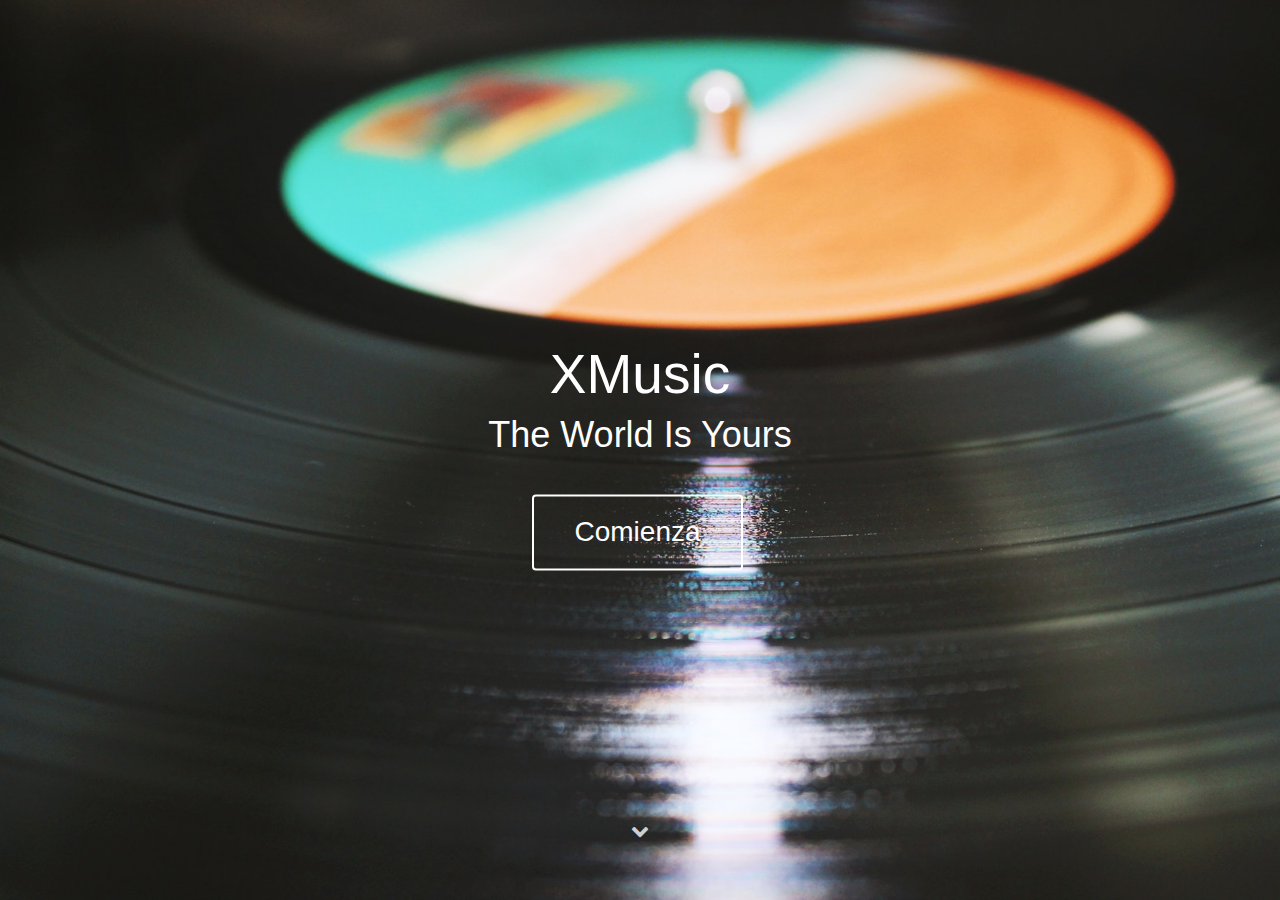
<file: index.html>
<!doctype html><html><head> <meta charset="utf-8"> <meta name="keywords" content=""> <meta name="description" content=""> <meta name="viewport" content="width=device-width, initial-scale=1, user-scalable=0"> <link rel="shortcut icon" type="image/png" href="favicon.png"> <link rel="stylesheet" type="text/css" href="./css/bootstrap.min.css"><link rel="stylesheet" type="text/css" href="style.css"><link rel="stylesheet" href="./css/animate.min.css"><link rel="stylesheet" href="./css/font-awesome.min.css"><link rel="stylesheet" href="./css/ionicons.min.css"> <script src="./js/jquery-2.1.0.min.js"></script><script src="./js/bootstrap.min.js"></script><script src="./js/blocs.min.js"></script> <title>Portada</title> <!-- Google Analytics --> <!-- Google Analytics END --> </head><body><!-- Main container --><div class="page-container"> <!-- bloc-1 --><div class="bloc bloc-fill-screen bg-pexels-photo-172105 bgc-white l-bloc" id="bloc-1"><div class="container fill-bloc-top-edge"><nav class="navbar row"><div class="navbar-header"><button id="nav-toggle" type="button" class="ui-navbar-toggle navbar-toggle" data-toggle="collapse" data-target=".navbar-1"><span class="sr-only">Toggle navigation</span><span class="icon-bar"></span><span class="icon-bar"></span><span class="icon-bar"></span></button></div><div class="collapse navbar-collapse navbar-1"><ul class="site-navigation nav navbar-nav pull-right"></ul></div></nav></div><div class="container"><div class="row"><div class="col-sm-12"><h1 class="text-center hero-bloc-text tc-white">XMusic</h1><h3 class="text-center mg-lg hero-bloc-text-sub tc-white">The World Is Yours</h3><div class="text-center"><a href="inicio.html" class="btn-wire btn btn-xl wire-btn-white">Comienza<br></a></div></div></div></div><div class="container fill-bloc-bottom-edge"><div class="row"><div class="col-sm-12"><a id="scroll-hero" class="blocs-hero-btn-dwn" href="#"><span class="fa fa-chevron-down"></span></a></div></div></div></div><!-- bloc-1 END --><!-- ScrollToTop Button --><a class="bloc-button btn btn-d scrollToTop" onclick="scrollToTarget('1')"><span class="fa fa-chevron-up"></span></a><!-- ScrollToTop Button END--></div><!-- Main container END --> </body></html>
</file>
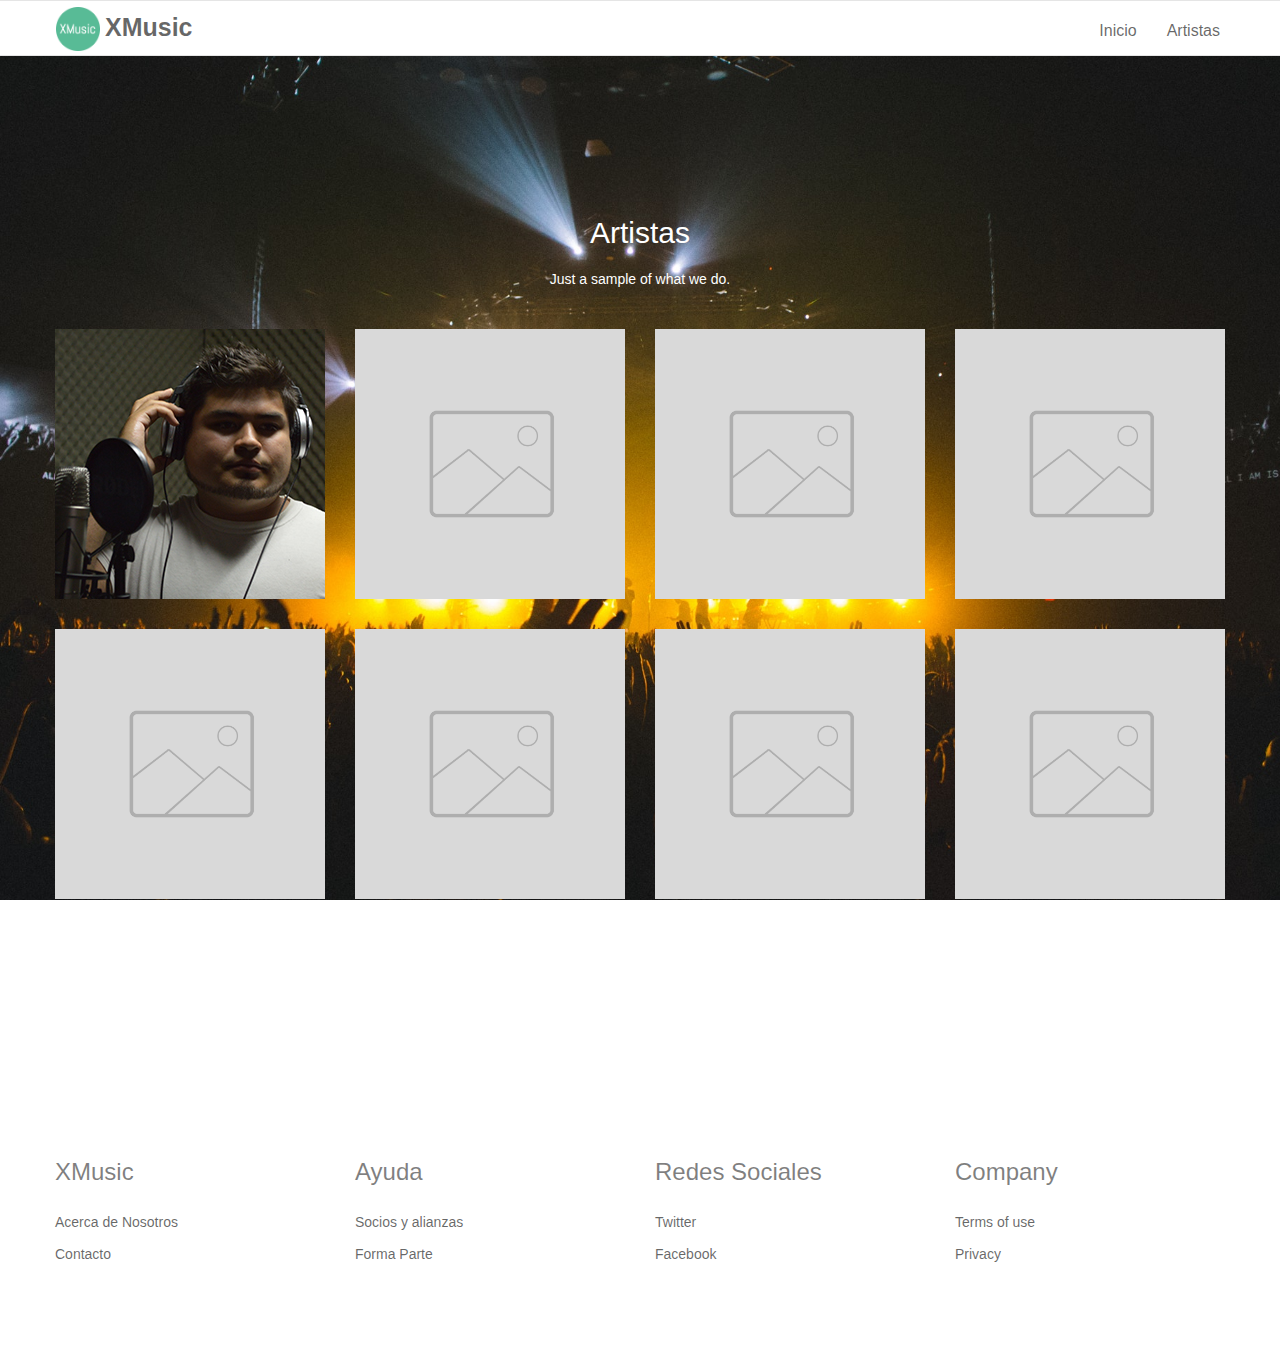
<file: artistas.html>
<!doctype html><html><head> <meta charset="utf-8"> <meta name="keywords" content=""> <meta name="description" content=""> <meta name="viewport" content="width=device-width, initial-scale=1, user-scalable=0"> <link rel="shortcut icon" type="image/png" href="favicon.png"> <link rel="stylesheet" type="text/css" href="./css/bootstrap.min.css"><link rel="stylesheet" type="text/css" href="style.css"><link rel="stylesheet" href="./css/animate.min.css"><link rel="stylesheet" href="./css/font-awesome.min.css"><link rel="stylesheet" href="./css/ionicons.min.css"> <script src="./js/jquery-2.1.0.min.js"></script><script src="./js/bootstrap.min.js"></script><script src="./js/blocs.min.js"></script> <title>Artistas</title> <!-- Google Analytics --> <!-- Google Analytics END --> </head><body><!-- Main container --><div class="page-container"> <!-- bloc-0 --><div class="bloc bgc-white sticky-nav b-divider l-bloc" id="bloc-0"><div class="container"><nav class="navbar row"><div class="navbar-header"><a class="navbar-brand" href="inicio.html"><img src="img/Logomakr_6Do3wQ.png" alt="logo" height="44" width="44" />XMusic</a><button id="nav-toggle" type="button" class="ui-navbar-toggle navbar-toggle" data-toggle="collapse" data-target=".navbar-1"><span class="sr-only">Toggle navigation</span><span class="icon-bar"></span><span class="icon-bar"></span><span class="icon-bar"></span></button></div><div class="collapse navbar-collapse navbar-1"><ul class="site-navigation nav navbar-nav"><li><a href="inicio.html">Inicio</a></li><li><a href="artistas.html">Artistas</a></li></ul></div></nav></div></div><!-- bloc-0 END --><!-- bloc-2 --><div class="bloc bgc-white b-parallax tc-white bg-pexels-photo-70222 d-bloc" id="bloc-2"><div class="container bloc-xl"><div class="row"><div class="col-sm-12"><h2 class="text-center mg-md tc-white">Artistas</h2><p class="text-center sub-heading">Just a sample of what we do.</p></div></div><div class="row voffset"><div class="col-sm-3"><a href="mike-peber.html"><img src="img/Mike-peber-270x270.jpg" class="img-responsive animSpeedFast" /></a></div><div class="col-sm-3"><a href="#" data-lightbox="img/placeholder-image.png" data-caption="Image description" data-gallery-id="gallery-1"><img src="img/placeholder-image-sq.png" class="img-responsive" /></a></div><div class="col-sm-3"><a href="#" data-lightbox="img/placeholder-image.png" data-caption="Image description" data-gallery-id="gallery-1"><img src="img/placeholder-image-sq.png" class="img-responsive" /></a></div><div class="col-sm-3"><a href="#" data-lightbox="img/placeholder-image.png" data-caption="Image description" data-gallery-id="gallery-1"><img src="img/placeholder-image-sq.png" class="img-responsive" /></a></div></div><div class="row voffset"><div class="col-sm-3"><a href="#" data-lightbox="img/placeholder-image.png" data-caption="Image description" data-gallery-id="gallery-1"><img src="img/placeholder-image-sq.png" class="img-responsive" /></a></div><div class="col-sm-3"><a href="#" data-lightbox="img/placeholder-image.png" data-caption="Image description" data-gallery-id="gallery-1"><img src="img/placeholder-image-sq.png" class="img-responsive" /></a></div><div class="col-sm-3"><a href="#" data-lightbox="img/placeholder-image.png" data-caption="Image description" data-gallery-id="gallery-1"><img src="img/placeholder-image-sq.png" class="img-responsive" /></a></div><div class="col-sm-3"><a href="#" data-lightbox="img/placeholder-image.png" data-caption="Image description" data-gallery-id="gallery-1"><img src="img/placeholder-image-sq.png" class="img-responsive" /></a></div></div></div></div><!-- bloc-2 END --><!-- ScrollToTop Button --><a class="bloc-button btn btn-d scrollToTop" onclick="scrollToTarget('1')"><span class="fa fa-chevron-up"></span></a><!-- ScrollToTop Button END--><!-- Footer - bloc-10 --><div class="bloc bgc-white l-bloc" id="bloc-10"><div class="container bloc-lg"><div class="row"><div class="col-sm-3"><h3 class="mg-md bloc-mob-center-text">XMusic</h3><a href="index.html" class="a-btn a-block bloc-mob-center-text">Acerca de Nosotros<span class="special-tag-for-editing-text-with-html"></span><span class="special-tag-for-editing-text-with-html"></span></a><a href="index.html" class="a-btn a-block bloc-mob-center-text">Contacto</a></div><div class="col-sm-3"><h3 class="mg-md bloc-mob-center-text">Ayuda</h3><a href="index.html" class="a-btn a-block bloc-mob-center-text">Socios y alianzas</a><a href="index.html" class="a-btn a-block bloc-mob-center-text">Forma Parte</a></div><div class="col-sm-3"><h3 class="mg-md bloc-mob-center-text">Redes Sociales</h3><a href="index.html" class="a-btn a-block bloc-mob-center-text">Twitter</a><a href="index.html" class="a-btn a-block bloc-mob-center-text">Facebook</a></div><div class="col-sm-3"><h3 class="mg-md bloc-mob-center-text">Company</h3><a href="index.html" class="a-btn a-block bloc-mob-center-text">Terms of use</a><a href="index.html" class="a-btn a-block bloc-mob-center-text">Privacy</a></div></div></div></div><!-- Footer - bloc-10 END --></div><!-- Main container END --> </body></html>
</file>
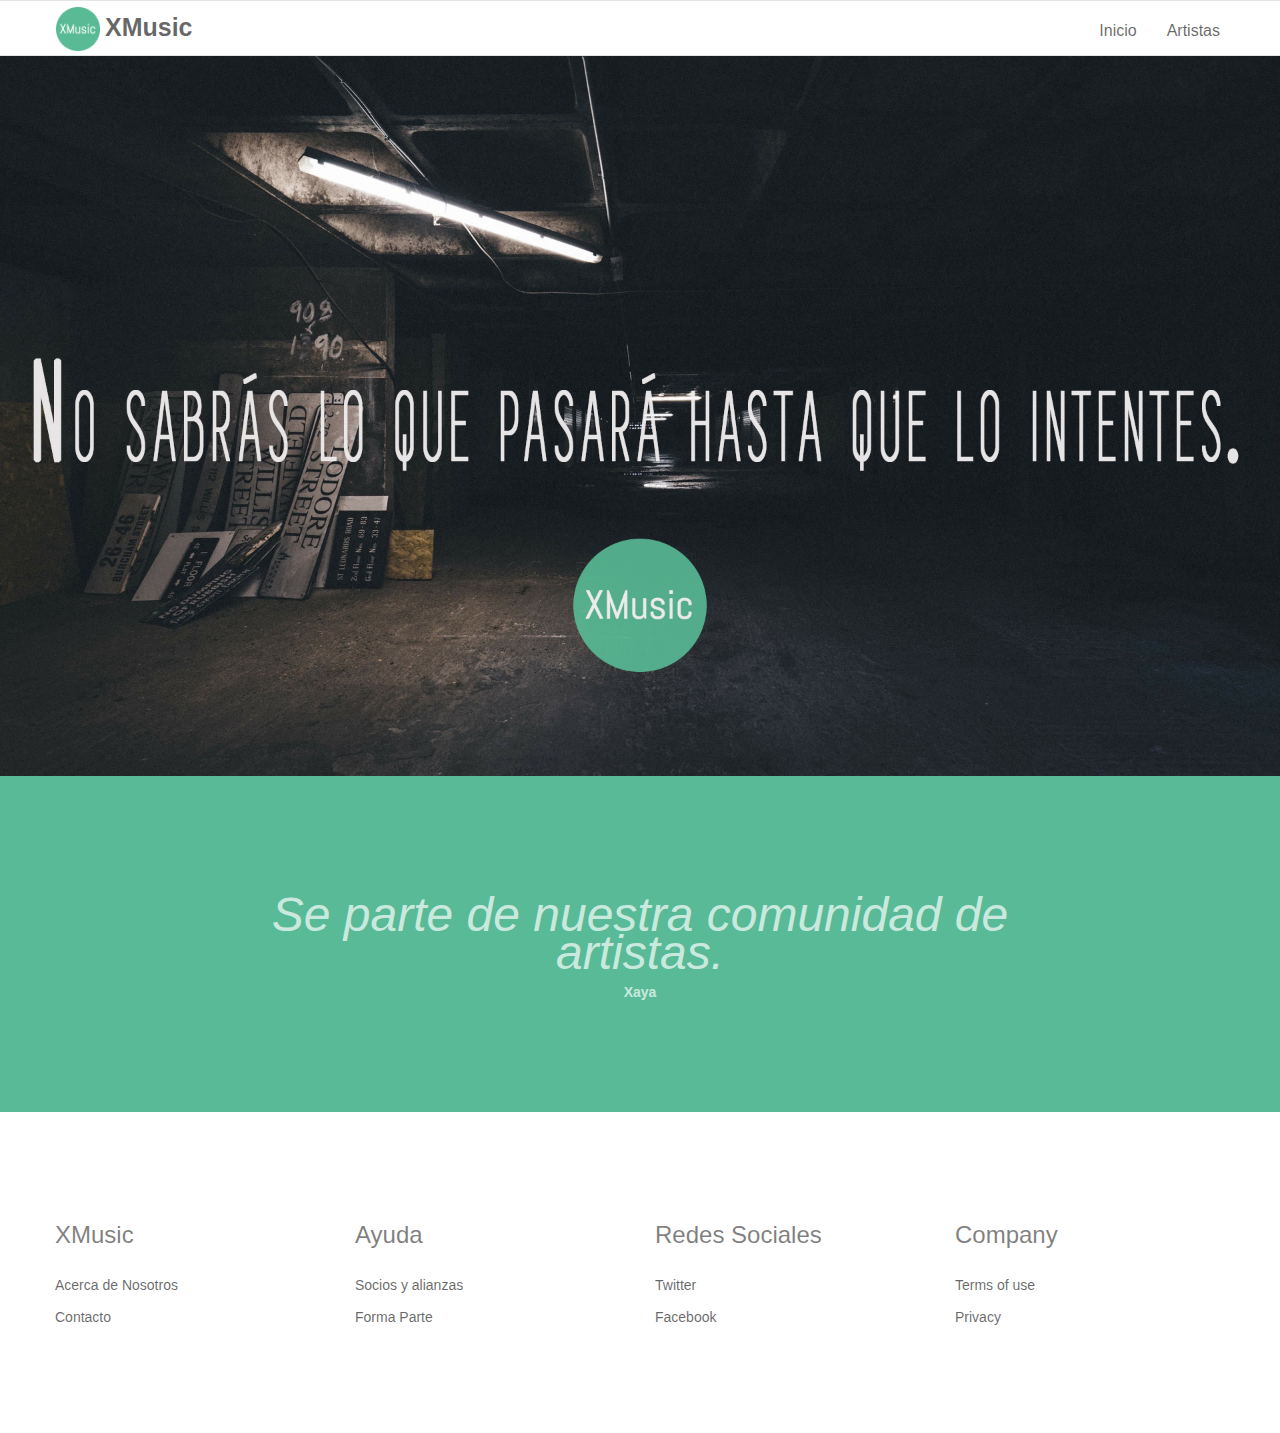
<file: inicio.html>
<!doctype html><html><head> <meta charset="utf-8"> <meta name="keywords" content=""> <meta name="description" content=""> <meta name="viewport" content="width=device-width, initial-scale=1, user-scalable=0"> <link rel="shortcut icon" type="image/png" href="favicon.png"> <link rel="stylesheet" type="text/css" href="./css/bootstrap.min.css"><link rel="stylesheet" type="text/css" href="style.css"><link rel="stylesheet" href="./css/animate.min.css"><link rel="stylesheet" href="./css/font-awesome.min.css"><link rel="stylesheet" href="./css/ionicons.min.css"> <script src="./js/jquery-2.1.0.min.js"></script><script src="./js/bootstrap.min.js"></script><script src="./js/blocs.min.js"></script> <title>Inicio</title> <!-- Google Analytics --> <!-- Google Analytics END --> </head><body><!-- Main container --><div class="page-container"> <!-- bloc-0 --><div class="bloc bgc-white sticky-nav b-divider l-bloc" id="bloc-0"><div class="container"><nav class="navbar row"><div class="navbar-header"><a class="navbar-brand" href="inicio.html"><img src="img/Logomakr_6Do3wQ.png" alt="logo" height="44" width="44" />XMusic</a><button id="nav-toggle" type="button" class="ui-navbar-toggle navbar-toggle" data-toggle="collapse" data-target=".navbar-1"><span class="sr-only">Toggle navigation</span><span class="icon-bar"></span><span class="icon-bar"></span><span class="icon-bar"></span></button></div><div class="collapse navbar-collapse navbar-1"><ul class="site-navigation nav navbar-nav"><li><a href="inicio.html">Inicio</a></li><li><a href="artistas.html">Artistas</a></li></ul></div></nav></div></div><!-- bloc-0 END --><!-- bloc-8 --><div class="bloc bgc-white l-bloc full-width-bloc" id="bloc-8"><div class="container"><div class="row"><div class="col-sm-12"><img src="img/pexels-photo-132791.jpg" class="img-responsive" /></div></div></div></div><!-- bloc-8 END --><!-- bloc-9 --><div class="bloc bgc-mint d-bloc" id="bloc-9"><div class="container bloc-lg"><div class="row"><div class="col-xs-12 col-md-8 col-md-offset-2"><h3 class="statement-bloc-text text-justify ">Se parte de nuestra comunidad de artistas.</h3><p class="text-center"><strong>Xaya</strong></p></div></div></div></div><!-- bloc-9 END --><!-- ScrollToTop Button --><a class="bloc-button btn btn-d scrollToTop" onclick="scrollToTarget('1')"><span class="fa fa-chevron-up"></span></a><!-- ScrollToTop Button END--><!-- Footer - bloc-10 --><div class="bloc bgc-white l-bloc" id="bloc-10"><div class="container bloc-lg"><div class="row"><div class="col-sm-3"><h3 class="mg-md bloc-mob-center-text">XMusic</h3><a href="index.html" class="a-btn a-block bloc-mob-center-text">Acerca de Nosotros<span class="special-tag-for-editing-text-with-html"></span><span class="special-tag-for-editing-text-with-html"></span></a><a href="index.html" class="a-btn a-block bloc-mob-center-text">Contacto</a></div><div class="col-sm-3"><h3 class="mg-md bloc-mob-center-text">Ayuda</h3><a href="index.html" class="a-btn a-block bloc-mob-center-text">Socios y alianzas</a><a href="index.html" class="a-btn a-block bloc-mob-center-text">Forma Parte</a></div><div class="col-sm-3"><h3 class="mg-md bloc-mob-center-text">Redes Sociales</h3><a href="index.html" class="a-btn a-block bloc-mob-center-text">Twitter</a><a href="index.html" class="a-btn a-block bloc-mob-center-text">Facebook</a></div><div class="col-sm-3"><h3 class="mg-md bloc-mob-center-text">Company</h3><a href="index.html" class="a-btn a-block bloc-mob-center-text">Terms of use</a><a href="index.html" class="a-btn a-block bloc-mob-center-text">Privacy</a></div></div></div></div><!-- Footer - bloc-10 END --></div><!-- Main container END --> </body></html>
</file>
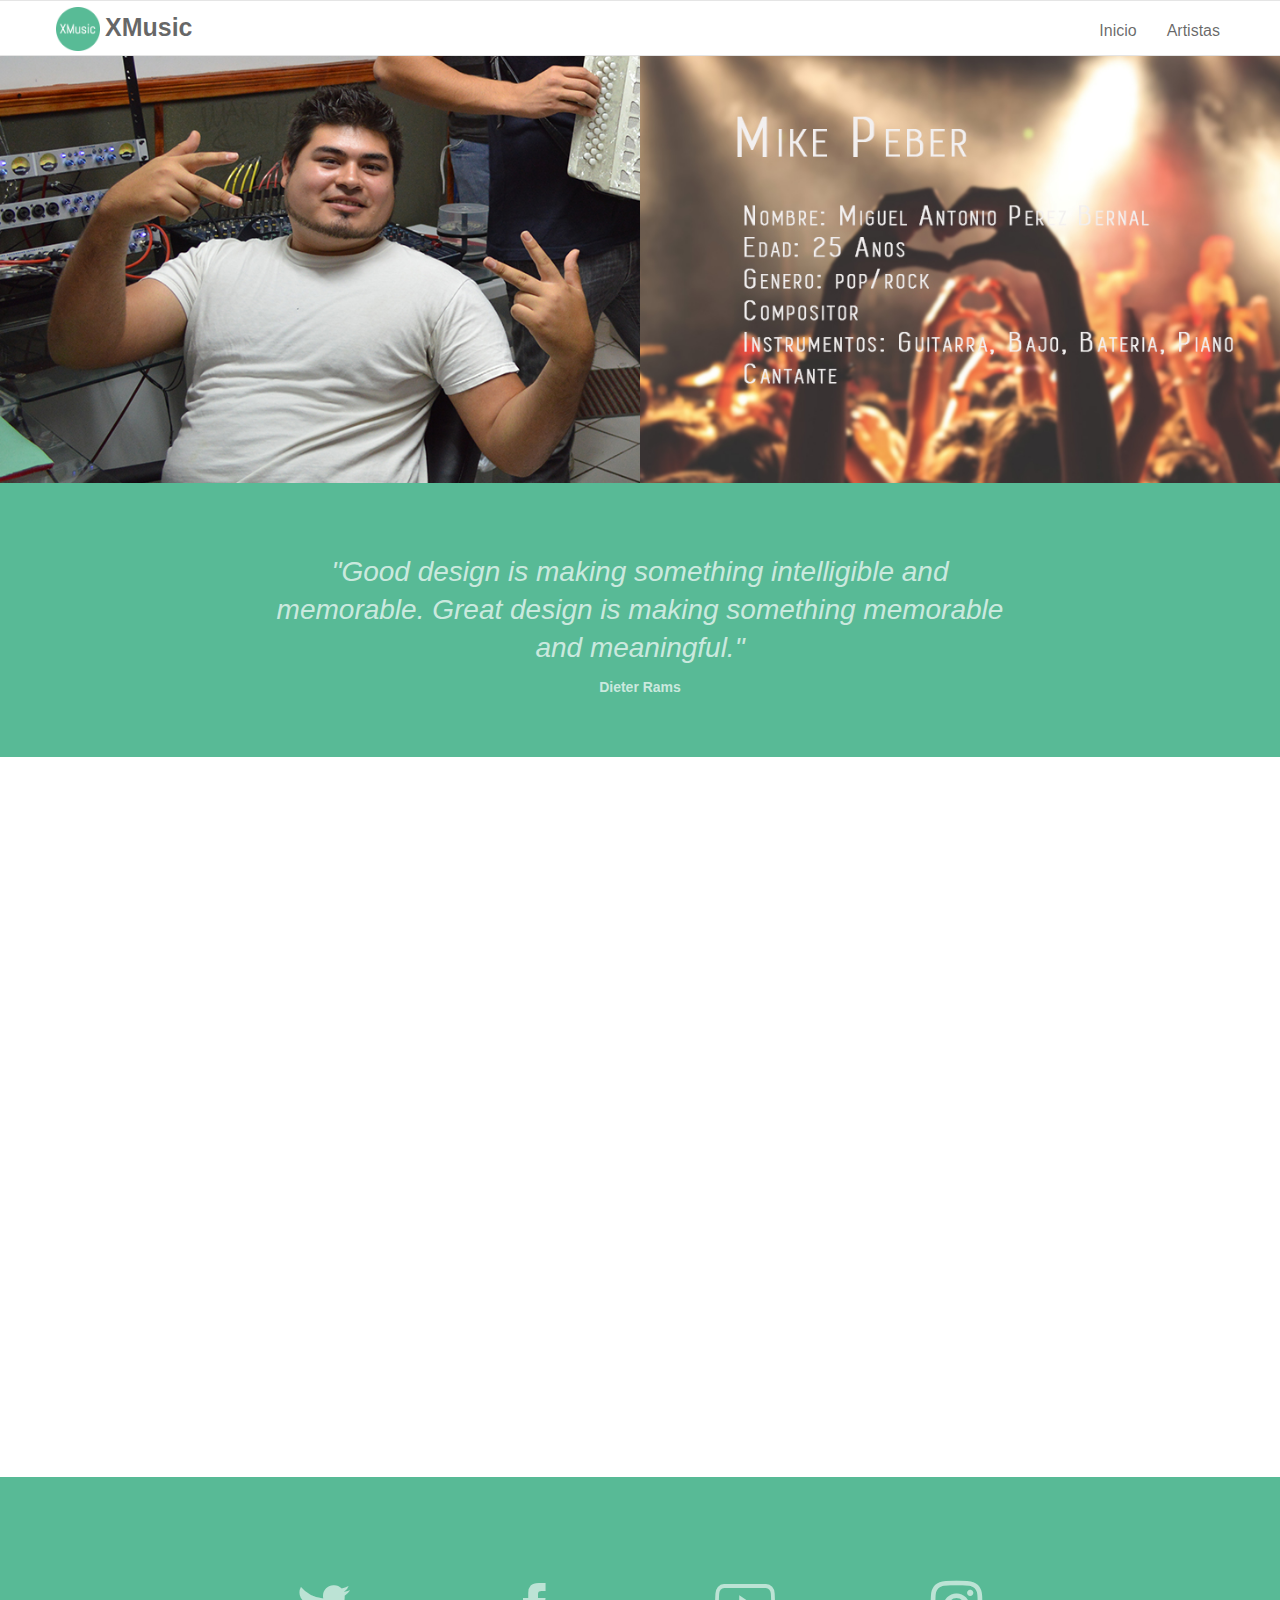
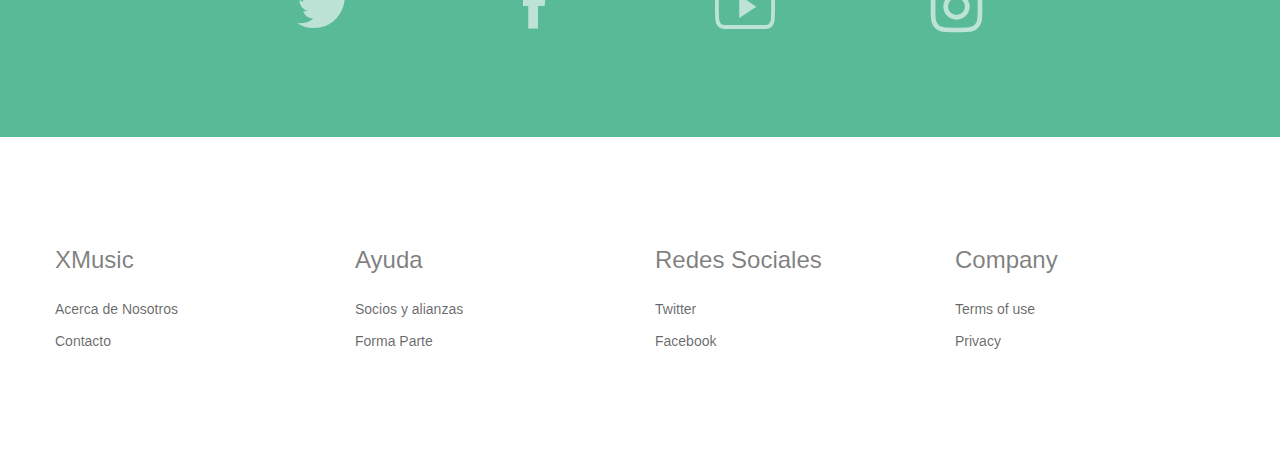
<file: mike-peber.html>
<!doctype html><html><head> <meta charset="utf-8"> <meta name="keywords" content=""> <meta name="description" content=""> <meta name="viewport" content="width=device-width, initial-scale=1, user-scalable=0"> <link rel="shortcut icon" type="image/png" href="favicon.png"> <link rel="stylesheet" type="text/css" href="./css/bootstrap.min.css"><link rel="stylesheet" type="text/css" href="style.css"><link rel="stylesheet" href="./css/animate.min.css"><link rel="stylesheet" href="./css/font-awesome.min.css"><link rel="stylesheet" href="./css/ionicons.min.css"> <script src="./js/jquery-2.1.0.min.js"></script><script src="./js/bootstrap.min.js"></script><script src="./js/blocs.min.js"></script> <title>Mike-peber</title> <!-- Google Analytics --> <!-- Google Analytics END --> </head><body><!-- Main container --><div class="page-container"> <!-- bloc-0 --><div class="bloc bgc-white sticky-nav b-divider l-bloc" id="bloc-0"><div class="container"><nav class="navbar row"><div class="navbar-header"><a class="navbar-brand" href="inicio.html"><img src="img/Logomakr_6Do3wQ.png" alt="logo" height="44" width="44" />XMusic</a><button id="nav-toggle" type="button" class="ui-navbar-toggle navbar-toggle" data-toggle="collapse" data-target=".navbar-1"><span class="sr-only">Toggle navigation</span><span class="icon-bar"></span><span class="icon-bar"></span><span class="icon-bar"></span></button></div><div class="collapse navbar-collapse navbar-1"><ul class="site-navigation nav navbar-nav"><li><a href="inicio.html">Inicio</a></li><li><a href="artistas.html">Artistas</a></li></ul></div></nav></div></div><!-- bloc-0 END --><!-- Bloc Group --><div class='bloc-group'><!-- bloc-3 --><div class="bloc bloc-tile-2 bgc-white full-width-bloc l-bloc" id="bloc-3"><div class="container"><div class="row"><div class="col-sm-12"><img src="img/Mike-peber-729x486.jpg" class="img-responsive" /></div></div></div></div><!-- bloc-3 END --><!-- bloc-4 --><div class="bloc bloc-tile-2 full-width-bloc bgc-white l-bloc" id="bloc-4"><div class="container"><div class="row"><div class="col-sm-12"><img class="img-responsive" src="img/Nombre-729x486.jpg" /></div></div></div></div><!-- bloc-4 END --></div><!-- Bloc Group END --><!-- bloc-5 --><div class="bloc bgc-mint d-bloc " id="bloc-5"><div class="container bloc-md"><div class="row"><div class="col-xs-12 col-md-8 col-md-offset-2"><h3 class="statement-bloc-text">"Good design is making something intelligible and memorable. Great design is making something memorable and meaningful."</h3><p class="text-center"><strong>Dieter Rams</strong></p></div></div></div></div><!-- bloc-5 END --><!-- bloc-6 --><div class="bloc bgc-white l-bloc full-width-bloc" id="bloc-6"><div class="container"><div class="row"><div class="col-sm-12"><div class="embed-responsive embed-responsive-16by9"><iframe class="embed-responsive-item" src="https://player.vimeo.com/video/225471813?color=ffffff&amp;byline=0&amp;portrait=0" frameborder="0" webkitallowfullscreen mozallowfullscreen allowfullscreen></iframe></div></div></div></div></div><!-- bloc-6 END --><!-- bloc-7 --><div class="bloc full-width-bloc bgc-mint d-bloc" id="bloc-7"><div class="container bloc-lg"><div class="row"><div class="col-xs-12 col-md-8 col-md-offset-2"><div class="col-sm-3"><div class="text-center"><a class="social-lg" href="index.html"><span class="fa fa-twitter icon-lg"></span></a></div></div><div class="col-sm-3"><div class="text-center"><a class="social-lg" href="index.html"><span class="ion ion-social-facebook icon-lg"></span></a></div></div><div class="col-sm-3"><div class="text-center"><a class="social-lg" href="index.html"><span class="ion ion-social-youtube-outline icon-lg"></span></a></div></div><div class="col-sm-3"><div class="text-center"><a class="social-lg" href="index.html"><span class="fa fa-instagram icon-lg"></span></a></div></div></div></div></div></div><!-- bloc-7 END --><!-- ScrollToTop Button --><a class="bloc-button btn btn-d scrollToTop" onclick="scrollToTarget('1')"><span class="fa fa-chevron-up"></span></a><!-- ScrollToTop Button END--><!-- Footer - bloc-10 --><div class="bloc bgc-white l-bloc" id="bloc-10"><div class="container bloc-lg"><div class="row"><div class="col-sm-3"><h3 class="mg-md bloc-mob-center-text">XMusic</h3><a href="index.html" class="a-btn a-block bloc-mob-center-text">Acerca de Nosotros<span class="special-tag-for-editing-text-with-html"></span><span class="special-tag-for-editing-text-with-html"></span></a><a href="index.html" class="a-btn a-block bloc-mob-center-text">Contacto</a></div><div class="col-sm-3"><h3 class="mg-md bloc-mob-center-text">Ayuda</h3><a href="index.html" class="a-btn a-block bloc-mob-center-text">Socios y alianzas</a><a href="index.html" class="a-btn a-block bloc-mob-center-text">Forma Parte</a></div><div class="col-sm-3"><h3 class="mg-md bloc-mob-center-text">Redes Sociales</h3><a href="index.html" class="a-btn a-block bloc-mob-center-text">Twitter</a><a href="index.html" class="a-btn a-block bloc-mob-center-text">Facebook</a></div><div class="col-sm-3"><h3 class="mg-md bloc-mob-center-text">Company</h3><a href="index.html" class="a-btn a-block bloc-mob-center-text">Terms of use</a><a href="index.html" class="a-btn a-block bloc-mob-center-text">Privacy</a></div></div></div></div><!-- Footer - bloc-10 END --></div><!-- Main container END --> </body></html>
</file>
<file: style.css>
body{margin:0;padding:0; background:#FFF; overflow-x:hidden; -webkit-font-smoothing: antialiased; -moz-osx-font-smoothing: grayscale;}a:hover{text-decoration: none; cursor:pointer;}a,button{outline: none!important;} #page-loading-blocs-notifaction{position: fixed;top: 0;bottom: 0;width: 100%;z-index:100000;background:#FFFFFF url("img/pageload-spinner.gif") no-repeat center center;}.bloc{width:100%;clear:both;background: 50% 50% no-repeat;padding:0 50px;-webkit-background-size: cover;-moz-background-size: cover;-o-background-size: cover;background-size: cover;position:relative;}.bloc .container{padding-left:0;padding-right:0;}.bloc-xl{padding:150px 50px;}.bloc-lg{padding:100px 50px;}.bloc-md{padding:50px;}.bloc-fill-screen{padding-top:0;position: relative;height: inherit;}.bloc-fill-screen > .container{position:relative;top:50%;transform:translateY(-50%);-webkit-transform:translateY(-50%);}.bloc-fill-screen .fill-bloc-top-edge, .bloc-fill-screen .fill-bloc-bottom-edge{position: absolute;margin: 20px auto;left: 0;right: 0;z-index: 1;transform: none;}.bloc-fill-screen .fill-bloc-top-edge{top:0;}.bloc-fill-screen .fill-bloc-bottom-edge{top: initial;bottom: 20px;}.blocs-hero-btn-dwn{width: 58px;height: 58px;display: block;margin:0 auto;line-height: 58px;padding: 0;border-radius: 50%;text-align: center;font-size: 18px;color: rgba(255,255,255,.8);background: rgba(0,0,0,.6);border:0;}.blocs-hero-btn-dwn:hover{color: rgba(255,255,255,1);}.full-width-bloc{padding-left:0;padding-right:0;}.full-width-bloc .container{width:100%;max-width:100%!important;}.full-width-bloc .carousel img{width:100%;height:auto;}.bloc-group{display:flex;}.bloc-group .bloc{flex: 1;}.bloc-tile-2{width:50%;}.bloc-tile-3{width:33.33333333%;}.bloc-tile-4{width:25%;}.bloc-tile-2 .container, .bloc-tile-3 .container, .bloc-tile-4 .container{width:100%;}.b-parallax{background-attachment:fixed;}.d-bloc{color:rgba(255,255,255,.7);}.d-bloc button:hover{color:rgba(255,255,255,.9);}.d-bloc .icon-round,.d-bloc .icon-square,.d-bloc .icon-rounded,.d-bloc .icon-semi-rounded-a,.d-bloc .icon-semi-rounded-b{border-color:rgba(255,255,255,.9);}.d-bloc .divider-h span{border-color:rgba(255,255,255,.2);}.d-bloc .a-btn,.d-bloc .navbar a,.d-bloc .navbar-brand, .d-bloc a .icon-sm, .d-bloc a .icon-md, .d-bloc a .icon-lg, .d-bloc a .icon-xl, .d-bloc h1 a, .d-bloc h2 a, .d-bloc h3 a, .d-bloc h4 a, .d-bloc h5 a, .d-bloc h6 a, .d-bloc p a{color:rgba(255,255,255,.6);}.d-bloc .a-btn:hover,.d-bloc .navbar a:hover,.d-bloc .navbar-brand:hover,.d-bloc a:hover .icon-sm, .d-bloc a:hover .icon-md, .d-bloc a:hover .icon-lg, .d-bloc a:hover .icon-xl, .d-bloc h1 a:hover, .d-bloc h2 a:hover, .d-bloc h3 a:hover, .d-bloc h4 a:hover, .d-bloc h5 a:hover, .d-bloc h6 a:hover, .d-bloc p a:hover{color:rgba(255,255,255,1);}.d-bloc .navbar-toggle .icon-bar{background:rgba(255,255,255,1);}.d-bloc .btn-wire,.d-bloc .btn-wire:hover{color:rgba(255,255,255,1);border-color:rgba(255,255,255,1);}.d-bloc .panel{color:rgba(0,0,0,.5);}.d-bloc .panel button:hover{color:rgba(0,0,0,.7);}.d-bloc .panel icon{border-color:rgba(0,0,0,.7);}.d-bloc .panel .divider-h span{border-color:rgba(0,0,0,.1);}.d-bloc .panel .a-btn{color:rgba(0,0,0,.6);}.d-bloc .panel .a-btn:hover{color:rgba(0,0,0,1);}.d-bloc .panel .btn-wire, .d-bloc .panel .btn-wire:hover{color:rgba(0,0,0,.7);border-color:rgba(0,0,0,.3);}.d-bloc .panel,.l-bloc{color:rgba(0,0,0,.5);}.d-bloc .panel button:hover,.l-bloc button:hover{color:rgba(0,0,0,.7);}.l-bloc .icon-round,.l-bloc .icon-square,.l-bloc .icon-rounded,.l-bloc .icon-semi-rounded-a,.l-bloc .icon-semi-rounded-b{border-color:rgba(0,0,0,.7);}.d-bloc .panel .divider-h span,.l-bloc .divider-h span{border-color:rgba(0,0,0,.1);}.d-bloc .panel .a-btn,.l-bloc .a-btn,.l-bloc .navbar a,.l-bloc .navbar-brand,.l-bloc a .icon-sm, .l-bloc a .icon-md, .l-bloc a .icon-lg, .l-bloc a .icon-xl, .l-bloc h1 a, .l-bloc h2 a, .l-bloc h3 a, .l-bloc h4 a, .l-bloc h5 a, .l-bloc h6 a, .l-bloc p a{color:rgba(0,0,0,.6);}.d-bloc .panel .a-btn:hover,.l-bloc .a-btn:hover,.l-bloc .navbar a:hover, .l-bloc .navbar-brand:hover, .l-bloc a:hover .icon-sm, .l-bloc a:hover .icon-md, .l-bloc a:hover .icon-lg, .l-bloc a:hover .icon-xl, .l-bloc h1 a:hover, .l-bloc h2 a:hover, .l-bloc h3 a:hover, .l-bloc h4 a:hover, .l-bloc h5 a:hover, .l-bloc h6 a:hover, .l-bloc p a:hover{color:rgba(0,0,0,1);}.l-bloc .navbar-toggle .icon-bar{color:rgba(0,0,0,.6);}.d-bloc .panel .btn-wire,.d-bloc .panel .btn-wire:hover,.l-bloc .btn-wire,.l-bloc .btn-wire:hover{color:rgba(0,0,0,.7);border-color:rgba(0,0,0,.3);}.voffset{margin-top:30px;}.b-divider{border-top:1px solid rgba(0,0,0,.1);border-bottom:1px solid rgba(0,0,0,.1);}#bloc-9 h3{font-size: 48.00000190734863px;}.navbar{margin-bottom: 0;z-index:1;}.navbar-brand{height:auto;padding:3px 15px;font-size:25px;font-weight:normal;font-weight:600;line-height:44px;}.navbar-brand img{max-height: 200px;margin: 0 5px 0 0;display:inline;}.nav-center .navbar-brand img{margin:0;}.navbar .nav{padding-top: 2px;margin-right: -16px;float:right;z-index:1;}.nav > li{float:left;margin-top:4px;font-size:16px;}.navbar-nav .open .dropdown-menu > li > a{text-align: inherit;}.nav > li a:hover, .nav > li a:focus{background:transparent;}.navbar-toggle{margin: 10px 10px 0 0;border: 0px;}.navbar-toggle:hover{background:transparent!important;}.navbar-toggle .icon-bar{background-color: rgba(0,0,0,.5);width: 26px;} .nav-invert .navbar .nav{float:left;}.nav-invert .navbar-header, .nav-invert .navbar-brand{float:right;}@media (min-width: 768px){.site-navigation{position:absolute;top:50%;right:20px;transform:translate(0, -50%);-webkit-transform:translateY(-50%);}.nav > li .dropdown-menu a,.nav > li .dropdown-menu a:hover{color:#484848;}.nav-invert .site-navigation{left:0;right:0;}.nav-center{text-align:center;}.nav-center .navbar-header{width:100%;}.nav-center .navbar-header, .nav-center .navbar-brand, .nav-center .nav > li{float: none;display:inline-block;}.nav-center .site-navigation{position:relative;width:100%;margin-top:20px;}.nav-center.mini-nav .navbar-toggle{float:none;margin: 10px auto 0;}}.nav > li > .dropdown a{background: none!important;display: block;padding: 14px 15px;}nav .caret{margin: 0 5px;}.dropdown-menu .dropdown-menu{top:-8px;left:100%;}.dropdown-menu .dropmenu-flow-right{top:100%;left:0;margin-left: -1px;border-top-left-radius: 0;border-top-right-radius: 0;}.dropdown-menu .dropdown span{border: 4px solid black;border-top-color:transparent;border-right-color:transparent;border-bottom-color:transparent;margin: 6px -5px 0 0!important;float: right;}.sticky-nav.sticky{position:fixed;top:0;z-index:1000;box-shadow:0 1px 2px rgba(0,0,0,.3); transition: all .2s ease-out;}.mg-md{margin-top:10px;margin-bottom:20px;}.mg-lg{margin-top:10px;margin-bottom:40px;}.btn{margin: 0 5px 5px 0;}.btn.pull-right{margin: 0 0 5px 5px;}.btn-d,.btn-d:hover,.btn-d:focus{color:#FFF;background:rgba(0,0,0,.3);}button{outline: none!important;}.btn-wire{background:transparent!important;border:2px solid transparent;}.btn-wire:hover{background:transparent!important;border:2px solid transparent;}.btn-xl{padding: 16px 40px;font-size: 28px;}.a-btn{padding: 6px 10px 6px 0;line-height: 1.42857143;display:inline-block;}.text-center .a-btn{padding: 6px 0;}.a-block{width:100%;text-align: left;}.btn .caret{margin:0 0 0 5px}.dropdown a .caret{margin:0 0 0 5px}.btn-dropdown .dropdown-menu .dropdown{padding: 3px 20px;}.icon-lg{font-size:60px!important;}.panel-sq, .panel-sq .panel-heading, .panel-sq .panel-footer{border-radius:0;}.panel-rd{border-radius:30px;}.panel-rd .panel-heading{border-radius:29px 29px 0 0;}.panel-rd .panel-footer{border-radius:0 0 29px 29px;}iframe{border:0;}.scrollToTop{width:40px;height:40px;position:fixed;bottom:20px;right:20px;opacity: 0;z-index: 500;transition: all .3s ease-in-out;}.scrollToTop span{margin-top: 6px;}.showScrollTop{font-size: 14px;opacity: 1;}a[data-lightbox]{position: relative;display: block;text-align: center;}a[data-lightbox]:hover::before{content:"+";font-family: "HelveticaNeue-Light", "Helvetica Neue Light", "Helvetica Neue", Helvetica, Arial;font-size:32px;width:50px;height:50px;margin-left:-25px;border-radius: 50%;background:rgba(0,0,0,.6);color:#FFF;font-weight:100;z-index: 1;position: absolute;top: 50%;transform: translateY(-50%);-webkit-transform: translateY(-50%);}a[data-lightbox]:hover img{opacity: 0.6;-webkit-animation-fill-mode: none;animation-fill-mode:none;}#lightbox-modal .modal-dialog{width:90%;max-width:900px;margin:30px auto 0;}#lightbox-modal .modal-dialog img{margin: 0 auto;}.lightbox-caption{padding: 20px;color: #FFF;background: rgba(0,0,0,.5);position: absolute;left: 15px;right: 15px;bottom: 5px;}.close-lightbox{display: none;font-size: 40px;position: absolute;top:8px;right:20px;z-index: 20;}.next-lightbox, .prev-lightbox{font-size:20px;color:rgba(255,255,255,.4);transition: all .2s ease-in-out;position: absolute;top:50%;z-index:1;}.next-lightbox{right:25px;}.prev-lightbox{left:25px;}.prev-lightbox:hover, .next-lightbox:hover{color:rgba(255,255,255,.9);}h1,h2,h3,h4,h5,h6,p,label,.btn,a{font-family:"Helvetica";}.container{max-width:1170px;}.hero-bloc-text{font-size:55px;}.hero-bloc-text-sub{font-size:36px;}.lake-hero-text{font-family:"Josefin Sans";font-size:60px;font-weight:bold;text-shadow:0px 3px 3px rgba(0,0,0,0.3);}.lake-hero-text-sub{font-family:"Josefin Sans";font-size:36px;}.blocs-hero-btn-dwn{background-color:rgba(0,0,0,0.0);}.mountain-hero-text{font-family:"Josefin Sans";font-size:60px;font-weight:bold;text-shadow:0px 3px 3px rgba(0,0,0,0.1);}.mountain-hero-text-sub{font-family:"Josefin Sans";font-size:36px;}.bloc-group-text-vc{font-size:50px;margin-top:20%;}.blocs-mobile-signup-text{font-size:33px;}.statement-bloc-text{line-height:38px;font-style:italic;font-size:28px;text-align:center;font-weight:lighter;}.stat-bloc-text{font-size:44px;text-align:center;font-weight:bold;}.stat-bloc-sub-text{font-size:16px;text-align:center;text-transform:uppercase;}.build-with-blocs-bloc{background-color:#000;color:rgba(255,255,255,0.4);}.build-with-blocs-bloc p{font-size:11px;font-family:"helvetica";font-weight:bold;color:rgba(255,255,255,0.8);}.bgc-white{background-color:#ffffff;}.bgc-mint{background-color:#58BA96;}.tc-white{color:#ffffff!important;}.wire-btn-white{color:#ffffff!important;border-color:#ffffff!important;}.bg-pexels-photo-172105{background-image:url("img/pexels-photo-172105.jpeg");}.bg-pexels-photo-172105{background-image:url('img/pexels-photo-172105.jpeg');}.bg-pexels-photo-70222{background-image:url('img/pexels-photo-70222.jpeg');}@media (max-width: 1024px){ .bloc{  padding-left: 20px;padding-right: 20px;} .bloc.full-width-bloc, .bloc-tile-2.full-width-bloc .container, .bloc-tile-3.full-width-bloc .container, .bloc-tile-4.full-width-bloc .container{  padding-left: 0;padding-right: 0;}}@media (max-width: 992px) and (min-width: 768px){ .navbar .nav{max-width:80% }.nav-center.navbar .nav{max-width:100% }}@media only screen and (min-device-width : 768px) and (max-device-width : 1024px) and (orientation : landscape) {.b-parallax{background-attachment:scroll;}}@media (max-width: 768px){ .container{width:100%;} .b-parallax{background-attachment:scroll;} .page-container, #hero-bloc{overflow-x: hidden;position: relative;}  .bloc-group, .bloc-group .bloc{display:block;width:100%;} .bloc-tile-2 .container, .bloc-tile-3 .container, .bloc-tile-4 .container{padding-left: 10px;padding-right: 10px;}}@media (max-width: 767px){ .page-container{  overflow-x: hidden;  position:relative; } h1,h2,h3,h4,h5,h6,p,#disqus_thread{  padding-left:10px!important;padding-right:10px!important;  } #hero-bloc h1{  font-size:40px; } #hero-bloc h2{  font-size:34px; } #hero-bloc h3{  font-size:25px; } .b-parallax{  background-attachment:scroll; } .navbar .nav{  padding-top: 0;  border-top:1px solid rgba(0,0,0,.2);  float:none!important; } .navbar.row{  margin-left: 0;  margin-right: 0; } .site-navigation{position:inherit;transform:none;-webkit-transform:none;-ms-transform:none; }.nav > li{  margin-top: 0;  border-bottom:1px solid rgba(0,0,0,.1);  background:rgba(0,0,0,.05);  text-align: left;  padding-left:15px;  width:100%; } .nav > li:hover{  background:rgba(0,0,0,.08); } .dropdown .dropdown a .caret{  float: none;  margin: 5px 0 0 10px!important;  border: 4px solid black;  border-bottom-color: transparent;  border-right-color: transparent;  border-left-color: transparent; }  #hero-bloc .navbar .nav{  background:rgba(0,0,0,.8); } #hero-bloc .navbar .nav a{  color:rgba(255,255,255,.6); } .hero{  padding:50px 0; } .hero-nav{  left:-1px;  right:-1px; } .navbar-collapse{  padding:0;  overflow-x: hidden;  -webkit-box-shadow: none;  box-shadow: none; } .navbar-brand img{  max-height: 40px;  width:auto; } .nav-invert .navbar-header{  float: none;  width:100%; } .nav-invert .navbar-toggle{  float:left;  } .bloc-xxl,.bloc-xl,.bloc-lg{  padding: 40px 0; } .bloc-sm,.bloc-md{  padding-left: 0;padding-right: 0; } .a-block{  padding:0 10px; } .btn-dwn{ display:none;  } .voffset{  margin-top:5px; } .voffset-md{  margin-top:20px; } .voffset-lg{  margin-top:30px; } form{  padding:5px; } .close-lightbox{  display:inline-block; } .video-bg-container{  display:none; } .blocsapp-device-iphone5{background-size: 216px 425px;padding-top:60px;width:216px;height:425px; } .blocsapp-device-iphone5 img{width: 180px;height: 320px; }}@media (max-width: 400px){  .bloc{  padding-left: 0;padding-right: 0; -webkit-background-size: auto 200%;  -moz-background-size: auto 200%;  -o-background-size: auto 200%;  background-size: auto 200%; }}@media (max-width: 768px){.bloc-group-text-vc, .mobile .bloc-group-text-vc{margin-top:0%;} }@media (min-width: 767px) and (max-width: 768px){.mini-nav .special-dropdown-nav .site-navigation{display: block;position: absolute;top: 80%;z-index: 1000;float: left;min-width: 160px;padding: 5px 0;margin: 2px 0 0;font-size: 14px;text-align: left;list-style: none;background-color: #fff;-webkit-background-clip: padding-box;background-clip: padding-box;border: 1px solid #ccc;border: 1px solid rgba(0,0,0,.15);border-radius: 4px;-webkit-box-shadow: 0 6px 12px rgba(0,0,0,.175);box-shadow: 0 6px 12px rgba(0,0,0,.175);}.mini-nav .special-dropdown-nav .site-navigation li{width:100%;}.special-dropdown-nav.collapsing{transition: height 0.001s;}.mini-nav .special-dropdown-nav .site-navigation li a{color: rgba(0,0,0,.6)!important;} }@media (max-width: 420px){.lake-hero-text{font-size:38px;}.lake-hero-text-sub{font-size:24px;}.lake-hero-bloc{background-size:1550px auto;}.bloc-mob-center-text{text-align:center;}.blocs-team-avatar{max-width:280px;}.blocs-team-header{text-align:center;}.blocs-team-details{text-align:center;}.blocs-team-first-social{margin-left:41%;}.bloc-group-text-vc{margin-top:0%;}.blocs-mobile-signup-text{text-align:center;} }
</file>
